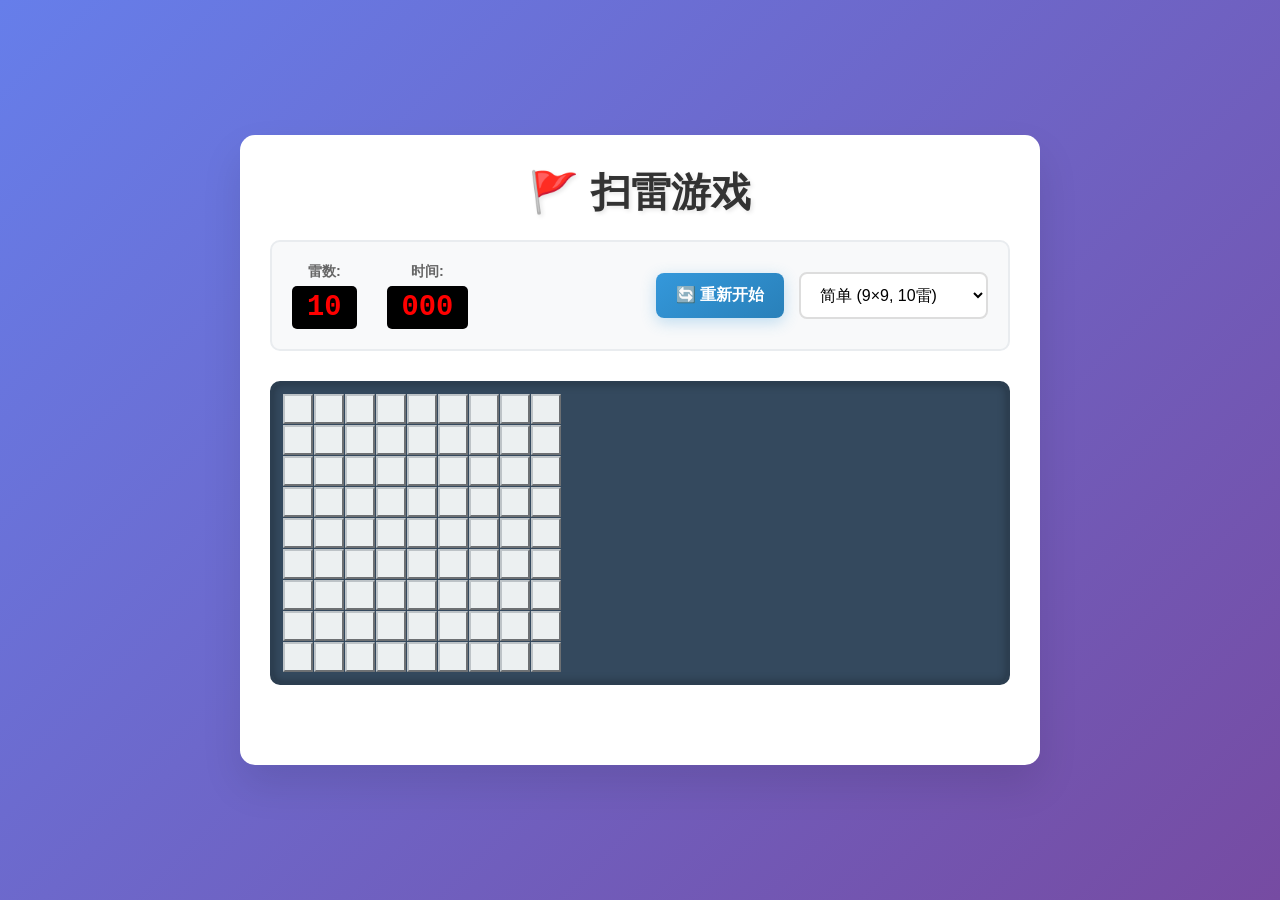
<file: index.html>
<!DOCTYPE html>
<html lang="zh-CN">
<head>
    <meta charset="UTF-8">
    <meta name="viewport" content="width=device-width, initial-scale=1.0">
    <title>扫雷游戏 - Minesweeper</title>
    <link rel="stylesheet" href="style.css">
</head>
<body>
    <div class="container">
        <header>
            <h1>🚩 扫雷游戏</h1>
            <div class="controls">
                <div class="game-info">
                    <div class="info-item">
                        <span class="label">雷数:</span>
                        <span id="mine-count">10</span>
                    </div>
                    <div class="info-item">
                        <span class="label">时间:</span>
                        <span id="timer">000</span>
                    </div>
                </div>
                <div class="buttons">
                    <button id="restart-btn" class="btn">🔄 重新开始</button>
                    <select id="difficulty" class="select">
                        <option value="easy">简单 (9×9, 10雷)</option>
                        <option value="medium">中等 (16×16, 40雷)</option>
                        <option value="hard">困难 (30×16, 99雷)</option>
                    </select>
                </div>
            </div>
        </header>
        
        <main>
            <div id="game-board" class="game-board"></div>
            <div id="game-status" class="game-status"></div>
        </main>
    </div>
    
    <script src="script.js"></script>
</body>
</html>
</file>
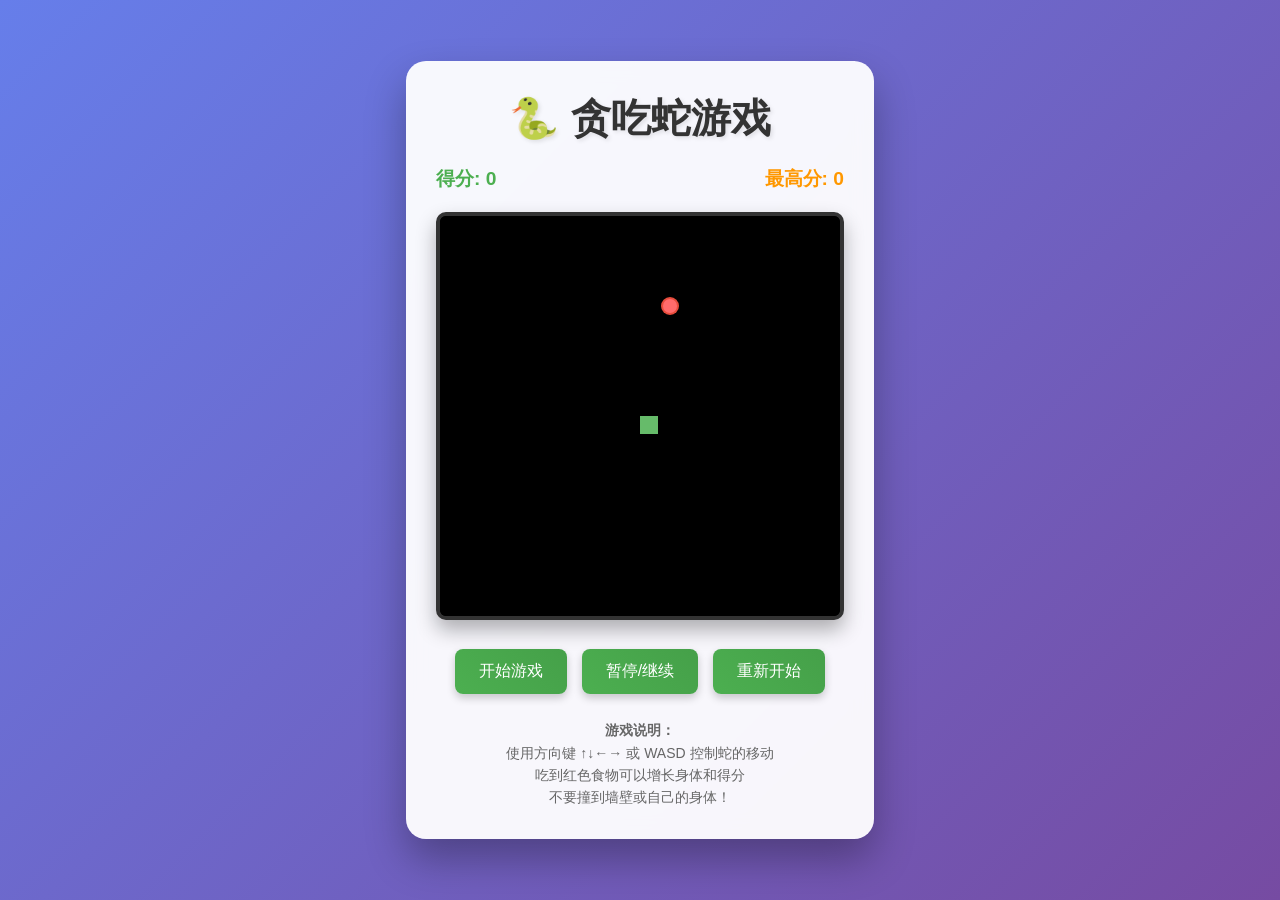
<file: helloWorld/snake_game.html>
<!DOCTYPE html>
<html lang="zh-CN">
<head>
    <meta charset="UTF-8">
    <meta name="viewport" content="width=device-width, initial-scale=1.0">
    <title>贪吃蛇游戏</title>
    <style>
        * {
            margin: 0;
            padding: 0;
            box-sizing: border-box;
        }

        body {
            background: linear-gradient(135deg, #667eea 0%, #764ba2 100%);
            display: flex;
            justify-content: center;
            align-items: center;
            min-height: 100vh;
            font-family: 'Arial', sans-serif;
        }

        .game-container {
            text-align: center;
            background: rgba(255, 255, 255, 0.95);
            border-radius: 20px;
            padding: 30px;
            box-shadow: 0 20px 40px rgba(0, 0, 0, 0.3);
            backdrop-filter: blur(10px);
        }

        h1 {
            color: #333;
            margin-bottom: 20px;
            font-size: 2.5em;
            text-shadow: 2px 2px 4px rgba(0, 0, 0, 0.1);
        }

        .score-board {
            display: flex;
            justify-content: space-between;
            margin-bottom: 20px;
            font-size: 1.2em;
            font-weight: bold;
        }

        .score {
            color: #4CAF50;
        }

        .high-score {
            color: #FF9800;
        }

        #gameCanvas {
            border: 4px solid #333;
            border-radius: 10px;
            background: #000;
            box-shadow: 0 10px 20px rgba(0, 0, 0, 0.3);
        }

        .controls {
            margin-top: 20px;
        }

        .control-btn {
            background: linear-gradient(45deg, #4CAF50, #45a049);
            border: none;
            color: white;
            padding: 12px 24px;
            margin: 5px;
            font-size: 16px;
            border-radius: 8px;
            cursor: pointer;
            transition: all 0.3s ease;
            box-shadow: 0 4px 8px rgba(0, 0, 0, 0.2);
        }

        .control-btn:hover {
            transform: translateY(-2px);
            box-shadow: 0 6px 12px rgba(0, 0, 0, 0.3);
        }

        .control-btn:active {
            transform: translateY(0);
        }

        .instructions {
            margin-top: 20px;
            color: #666;
            font-size: 14px;
            line-height: 1.6;
        }

        .game-over {
            position: absolute;
            top: 50%;
            left: 50%;
            transform: translate(-50%, -50%);
            background: rgba(255, 255, 255, 0.95);
            padding: 30px;
            border-radius: 15px;
            box-shadow: 0 20px 40px rgba(0, 0, 0, 0.5);
            text-align: center;
            display: none;
            z-index: 1000;
        }

        .game-over h2 {
            color: #e74c3c;
            margin-bottom: 15px;
            font-size: 2em;
        }

        .game-over p {
            color: #333;
            margin-bottom: 20px;
            font-size: 1.2em;
        }

        @keyframes pulse {
            0% { transform: scale(1); }
            50% { transform: scale(1.05); }
            100% { transform: scale(1); }
        }

        .pulse {
            animation: pulse 0.5s ease-in-out;
        }
    </style>
</head>
<body>
    <div class="game-container">
        <h1>🐍 贪吃蛇游戏</h1>
        
        <div class="score-board">
            <div class="score">得分: <span id="score">0</span></div>
            <div class="high-score">最高分: <span id="highScore">0</span></div>
        </div>
        
        <canvas id="gameCanvas" width="400" height="400"></canvas>
        
        <div class="controls">
            <button class="control-btn" onclick="startGame()">开始游戏</button>
            <button class="control-btn" onclick="pauseGame()">暂停/继续</button>
            <button class="control-btn" onclick="resetGame()">重新开始</button>
        </div>
        
        <div class="instructions">
            <p><strong>游戏说明：</strong></p>
            <p>使用方向键 ↑↓←→ 或 WASD 控制蛇的移动</p>
            <p>吃到红色食物可以增长身体和得分</p>
            <p>不要撞到墙壁或自己的身体！</p>
        </div>
    </div>

    <div class="game-over" id="gameOverModal">
        <h2>游戏结束！</h2>
        <p>你的得分: <span id="finalScore">0</span></p>
        <button class="control-btn" onclick="resetGame()">再来一局</button>
    </div>

    <script>
        // 游戏变量
        const canvas = document.getElementById('gameCanvas');
        const ctx = canvas.getContext('2d');
        const scoreElement = document.getElementById('score');
        const highScoreElement = document.getElementById('highScore');
        const gameOverModal = document.getElementById('gameOverModal');
        const finalScoreElement = document.getElementById('finalScore');

        const gridSize = 20;
        const tileCount = canvas.width / gridSize;

        let snake = [
            {x: 10, y: 10}
        ];
        let food = {};
        let dx = 0;
        let dy = 0;
        let score = 0;
        let highScore = localStorage.getItem('snakeHighScore') || 0;
        let gameRunning = false;
        let gamePaused = false;

        // 初始化高分显示
        highScoreElement.textContent = highScore;

        // 生成随机食物位置
        function generateFood() {
            food = {
                x: Math.floor(Math.random() * tileCount),
                y: Math.floor(Math.random() * tileCount)
            };
            
            // 确保食物不生成在蛇身上
            for (let segment of snake) {
                if (segment.x === food.x && segment.y === food.y) {
                    generateFood();
                    return;
                }
            }
        }

        // 绘制游戏元素
        function drawGame() {
            // 清空画布
            ctx.fillStyle = '#000';
            ctx.fillRect(0, 0, canvas.width, canvas.height);

            // 绘制蛇
            ctx.fillStyle = '#4CAF50';
            for (let i = 0; i < snake.length; i++) {
                const segment = snake[i];
                
                // 蛇头使用不同颜色
                if (i === 0) {
                    ctx.fillStyle = '#66BB6A';
                } else {
                    ctx.fillStyle = '#4CAF50';
                }
                
                ctx.fillRect(segment.x * gridSize, segment.y * gridSize, gridSize - 2, gridSize - 2);
                
                // 添加蛇身的渐变效果
                if (i > 0) {
                    ctx.fillStyle = `rgba(76, 175, 80, ${1 - i * 0.1})`;
                    ctx.fillRect(segment.x * gridSize, segment.y * gridSize, gridSize - 2, gridSize - 2);
                }
            }

            // 绘制食物
            ctx.fillStyle = '#e74c3c';
            ctx.beginPath();
            ctx.arc(
                food.x * gridSize + gridSize / 2,
                food.y * gridSize + gridSize / 2,
                (gridSize - 2) / 2,
                0,
                2 * Math.PI
            );
            ctx.fill();

            // 食物闪烁效果
            ctx.fillStyle = '#ff6b6b';
            ctx.beginPath();
            ctx.arc(
                food.x * gridSize + gridSize / 2,
                food.y * gridSize + gridSize / 2,
                (gridSize - 6) / 2,
                0,
                2 * Math.PI
            );
            ctx.fill();
        }

        // 移动蛇
        function moveSnake() {
            const head = {x: snake[0].x + dx, y: snake[0].y + dy};

            // 检查墙壁碰撞
            if (head.x < 0 || head.x >= tileCount || head.y < 0 || head.y >= tileCount) {
                gameOver();
                return;
            }

            // 检查自身碰撞
            for (let segment of snake) {
                if (head.x === segment.x && head.y === segment.y) {
                    gameOver();
                    return;
                }
            }

            snake.unshift(head);

            // 检查食物碰撞
            if (head.x === food.x && head.y === food.y) {
                score += 10;
                scoreElement.textContent = score;
                
                // 添加得分动画效果
                scoreElement.parentElement.classList.add('pulse');
                setTimeout(() => {
                    scoreElement.parentElement.classList.remove('pulse');
                }, 500);
                
                generateFood();
                
                // 更新最高分
                if (score > highScore) {
                    highScore = score;
                    highScoreElement.textContent = highScore;
                    localStorage.setItem('snakeHighScore', highScore);
                }
            } else {
                snake.pop();
            }
        }

        // 游戏结束
        function gameOver() {
            gameRunning = false;
            finalScoreElement.textContent = score;
            gameOverModal.style.display = 'block';
        }

        // 游戏主循环
        function gameLoop() {
            if (!gameRunning || gamePaused) return;

            moveSnake();
            drawGame();
        }

        // 开始游戏
        function startGame() {
            if (!gameRunning) {
                snake = [{x: 10, y: 10}];
                dx = 0;
                dy = 0;
                score = 0;
                scoreElement.textContent = score;
                generateFood();
                gameRunning = true;
                gamePaused = false;
                gameOverModal.style.display = 'none';
                
                // 开始游戏循环
                setInterval(gameLoop, 150);
            }
        }

        // 暂停游戏
        function pauseGame() {
            if (gameRunning) {
                gamePaused = !gamePaused;
            }
        }

        // 重置游戏
        function resetGame() {
            gameRunning = false;
            gamePaused = false;
            snake = [{x: 10, y: 10}];
            dx = 0;
            dy = 0;
            score = 0;
            scoreElement.textContent = score;
            generateFood();
            drawGame();
            gameOverModal.style.display = 'none';
        }

        // 键盘控制
        document.addEventListener('keydown', (e) => {
            if (!gameRunning || gamePaused) return;

            const key = e.key.toLowerCase();
            
            // 防止蛇反向移动
            switch (key) {
                case 'arrowup':
                case 'w':
                    if (dy !== 1) {
                        dx = 0;
                        dy = -1;
                    }
                    break;
                case 'arrowdown':
                case 's':
                    if (dy !== -1) {
                        dx = 0;
                        dy = 1;
                    }
                    break;
                case 'arrowleft':
                case 'a':
                    if (dx !== 1) {
                        dx = -1;
                        dy = 0;
                    }
                    break;
                case 'arrowright':
                case 'd':
                    if (dx !== -1) {
                        dx = 1;
                        dy = 0;
                    }
                    break;
                case ' ':
                    pauseGame();
                    break;
            }
        });

        // 初始化游戏
        generateFood();
        drawGame();
    </script>
</body>
</html>
</file>
<file: style.css>
* {
    margin: 0;
    padding: 0;
    box-sizing: border-box;
}

body {
    font-family: 'Segoe UI', Tahoma, Geneva, Verdana, sans-serif;
    background: linear-gradient(135deg, #667eea 0%, #764ba2 100%);
    min-height: 100vh;
    display: flex;
    align-items: center;
    justify-content: center;
    padding: 20px;
}

.container {
    background: white;
    border-radius: 15px;
    box-shadow: 0 20px 40px rgba(0, 0, 0, 0.1);
    padding: 30px;
    max-width: 800px;
    width: 100%;
}

header {
    text-align: center;
    margin-bottom: 30px;
}

h1 {
    color: #333;
    font-size: 2.5em;
    margin-bottom: 20px;
    text-shadow: 2px 2px 4px rgba(0, 0, 0, 0.1);
}

.controls {
    display: flex;
    justify-content: space-between;
    align-items: center;
    flex-wrap: wrap;
    gap: 20px;
    background: #f8f9fa;
    padding: 20px;
    border-radius: 10px;
    border: 2px solid #e9ecef;
}

.game-info {
    display: flex;
    gap: 30px;
}

.info-item {
    display: flex;
    flex-direction: column;
    align-items: center;
    gap: 5px;
}

.label {
    font-size: 0.9em;
    color: #666;
    font-weight: 600;
}

#mine-count, #timer {
    font-size: 1.8em;
    font-weight: bold;
    color: #e74c3c;
    background: #000;
    color: #ff0000;
    padding: 5px 15px;
    border-radius: 5px;
    font-family: 'Courier New', monospace;
    min-width: 60px;
    text-align: center;
}

.buttons {
    display: flex;
    gap: 15px;
    align-items: center;
}

.btn {
    background: linear-gradient(145deg, #3498db, #2980b9);
    color: white;
    border: none;
    padding: 12px 20px;
    border-radius: 8px;
    cursor: pointer;
    font-size: 1em;
    font-weight: 600;
    transition: all 0.3s ease;
    box-shadow: 0 4px 15px rgba(52, 152, 219, 0.3);
}

.btn:hover {
    transform: translateY(-2px);
    box-shadow: 0 6px 20px rgba(52, 152, 219, 0.4);
}

.btn:active {
    transform: translateY(0);
}

.select {
    padding: 12px 15px;
    border: 2px solid #ddd;
    border-radius: 8px;
    font-size: 1em;
    background: white;
    cursor: pointer;
    transition: border-color 0.3s ease;
}

.select:focus {
    outline: none;
    border-color: #3498db;
}

.game-board {
    display: inline-block;
    border: 3px solid #2c3e50;
    border-radius: 10px;
    background: #34495e;
    padding: 10px;
    margin: 20px auto;
    box-shadow: inset 0 0 10px rgba(0, 0, 0, 0.3);
}

.cell {
    width: 30px;
    height: 30px;
    border: 2px outset #bdc3c7;
    background: #ecf0f1;
    display: inline-block;
    text-align: center;
    line-height: 26px;
    font-weight: bold;
    font-size: 14px;
    cursor: pointer;
    user-select: none;
    transition: all 0.1s ease;
    position: relative;
}

.cell:hover {
    background: #d5dbdb;
    transform: scale(1.05);
}

.cell.revealed {
    border: 1px inset #95a5a6;
    background: #bdc3c7;
    cursor: default;
}

.cell.revealed:hover {
    transform: none;
}

.cell.mine {
    background: #e74c3c !important;
    color: white;
}

.cell.flagged {
    background: #f39c12;
    color: white;
}

.cell.flagged::before {
    content: "🚩";
    font-size: 16px;
}

.cell.questioned {
    background: #9b59b6;
    color: white;
}

.cell.questioned::before {
    content: "?";
    font-size: 16px;
    font-weight: bold;
}

.cell.exploded {
    background: #c0392b !important;
    animation: explode 0.3s ease;
}

@keyframes explode {
    0% { transform: scale(1); }
    50% { transform: scale(1.3); }
    100% { transform: scale(1); }
}

/* Number colors for adjacent mine counts */
.cell.num-1 { color: #3498db; }
.cell.num-2 { color: #27ae60; }
.cell.num-3 { color: #e74c3c; }
.cell.num-4 { color: #8e44ad; }
.cell.num-5 { color: #d35400; }
.cell.num-6 { color: #16a085; }
.cell.num-7 { color: #2c3e50; }
.cell.num-8 { color: #7f8c8d; }

.game-status {
    text-align: center;
    margin-top: 20px;
    font-size: 1.2em;
    font-weight: bold;
    min-height: 30px;
}

.status-win {
    color: #27ae60;
    animation: bounce 1s infinite;
}

.status-lose {
    color: #e74c3c;
    animation: shake 0.5s ease-in-out;
}

@keyframes bounce {
    0%, 20%, 50%, 80%, 100% { transform: translateY(0); }
    40% { transform: translateY(-10px); }
    60% { transform: translateY(-5px); }
}

@keyframes shake {
    0%, 100% { transform: translateX(0); }
    10%, 30%, 50%, 70%, 90% { transform: translateX(-5px); }
    20%, 40%, 60%, 80% { transform: translateX(5px); }
}

main {
    text-align: center;
}

/* Responsive design */
@media (max-width: 768px) {
    .container {
        padding: 20px;
        margin: 10px;
    }
    
    h1 {
        font-size: 2em;
    }
    
    .controls {
        flex-direction: column;
        gap: 15px;
    }
    
    .game-info {
        gap: 20px;
    }
    
    .cell {
        width: 25px;
        height: 25px;
        line-height: 21px;
        font-size: 12px;
    }
}

@media (max-width: 480px) {
    .cell {
        width: 20px;
        height: 20px;
        line-height: 16px;
        font-size: 10px;
    }
    
    .game-info {
        flex-direction: column;
        gap: 10px;
    }
}
</file>
